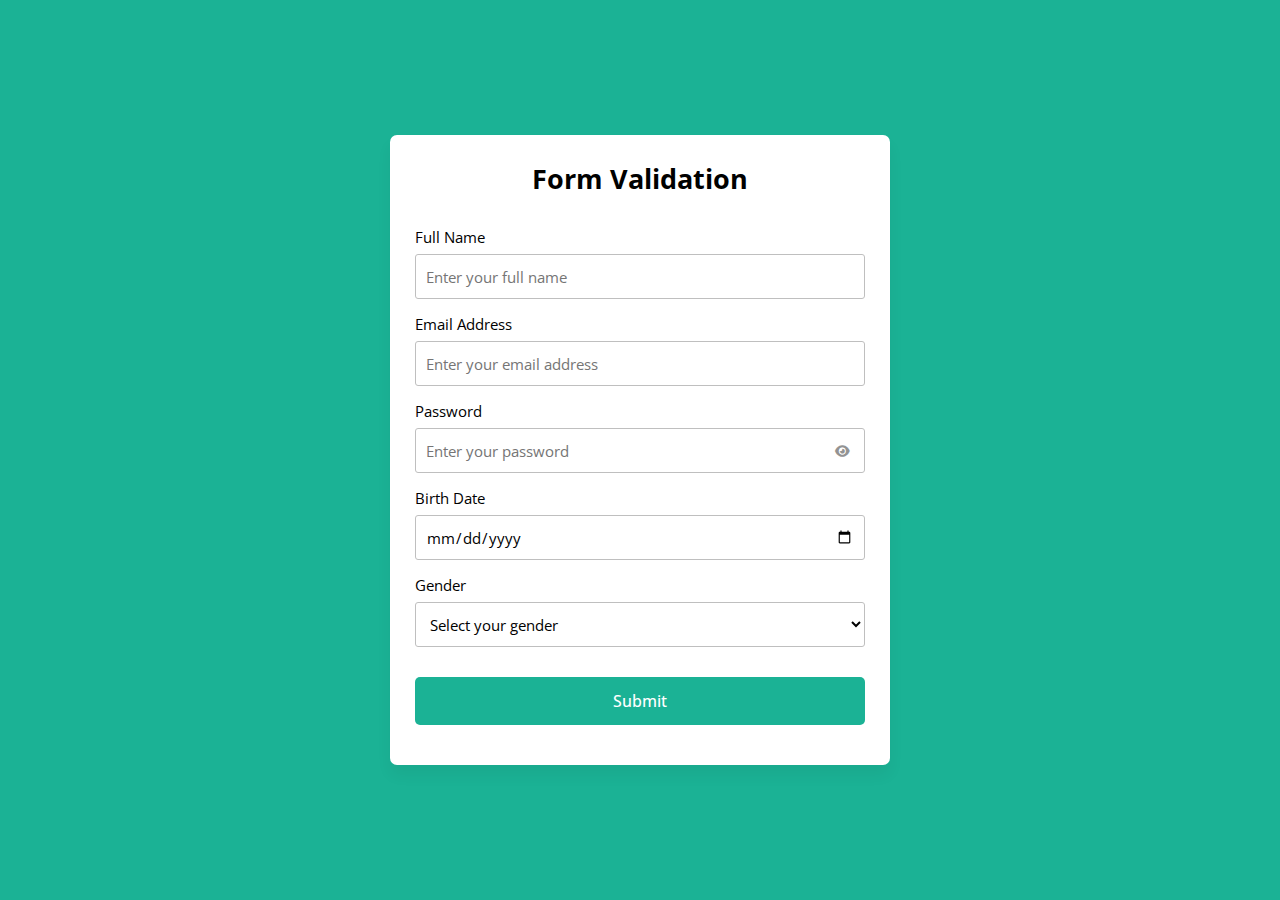
<file: index.html>
<!DOCTYPE html>
<!-- Website - www.codingnepalweb.com -->
<html lang="en">
  <head>
    <meta charset="UTF-8">
    <meta name="viewport" content="width=device-width, initial-scale=1.0">
    <title>Form Validation in HTML | CodingNepal</title>
    <link rel="stylesheet" href="form.css">
    <!-- Fontawesome CDN Link For Icons -->
    <link rel="stylesheet" href="https://cdnjs.cloudflare.com/ajax/libs/font-awesome/6.2.1/css/all.min.css" />
  </head>
  <body>
    <form action="thank-you.html">
      <h2>Form Validation</h2>
      <div class="form-group fullname">
        <label for="fullname">Full Name</label>
        <input type="text" id="fullname" placeholder="Enter your full name">
      </div>
      <div class="form-group email">
        <label for="email">Email Address</label>
        <input type="text" id="email" placeholder="Enter your email address">
      </div>
      <div class="form-group password">
        <label for="password">Password</label>
        <input type="password" id="password" placeholder="Enter your password">
        <i id="pass-toggle-btn" class="fa-solid fa-eye"></i>
      </div>
      <div class="form-group date">
        <label for="date">Birth Date</label>
        <input type="date" id="date" placeholder="Select your date">
      </div>
      <div class="form-group gender">
        <label for="gender">Gender</label>
        <select id="gender">
          <option value="" selected disabled>Select your gender</option>
          <option value="Male">Male</option>
          <option value="Female">Female</option>
          <option value="Other">Other</option>
        </select>
      </div>
      <div class="form-group submit-btn">
        <input type="submit" value="Submit">
      </div>
    </form>

    <script src="form.js"></script>
  </body>
</html>
</file>
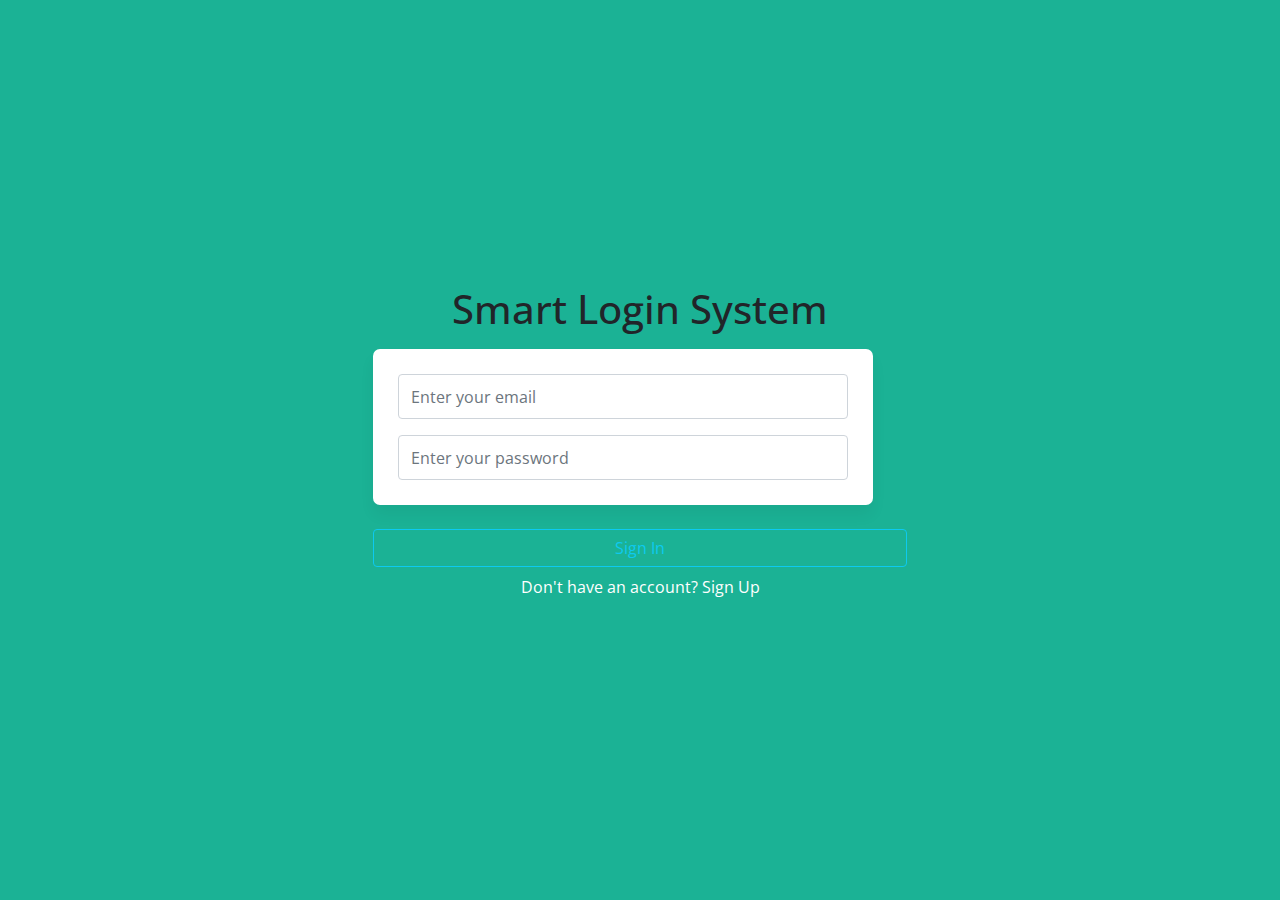
<file: signin.html>
<!DOCTYPE html>
<html lang="en">

    <head>
        <meta charset="UTF-8">
        <meta http-equiv="X-UA-Compatible" content="IE=edge">
        <meta name="viewport" content="width=device-width, initial-scale=1.0">
        <link rel="stylesheet" href="bootstrap.min.css">
        <link rel="stylesheet" href="form.css">
        <title>Sign IN form</title>
    </head>

    <body>

        <div class="mx-auto my-5 p-5 w-50 text-center">
            <h1>Smart Login System</h1>
            <span class="invalid-feedback">Please check your input data</span>
            <form class="text-center my-3 d-flex flex-column align-items-center justify-content-center" novalidate>
                <input type="email" name="email" id="email" placeholder="Enter your email"
                    class="form-control bg-transparent mb-3 text-white">
                <input type="password" name="password" id="password" placeholder="Enter your password"
                    class="form-control text-white bg-transparent">
            </form>
            <a class="btn btn-outline-info w-100 my-2" id="btn" href="https://google.com">Sign In</a>
            <p class="text-white">
                Don't have an account?
                <a href="signup.html" class="text-white text-decoration-none">
                    Sign Up
                </a>
            </p>
        </div>

        <script src="form.js"></script>
    </body>

</html>
</file>
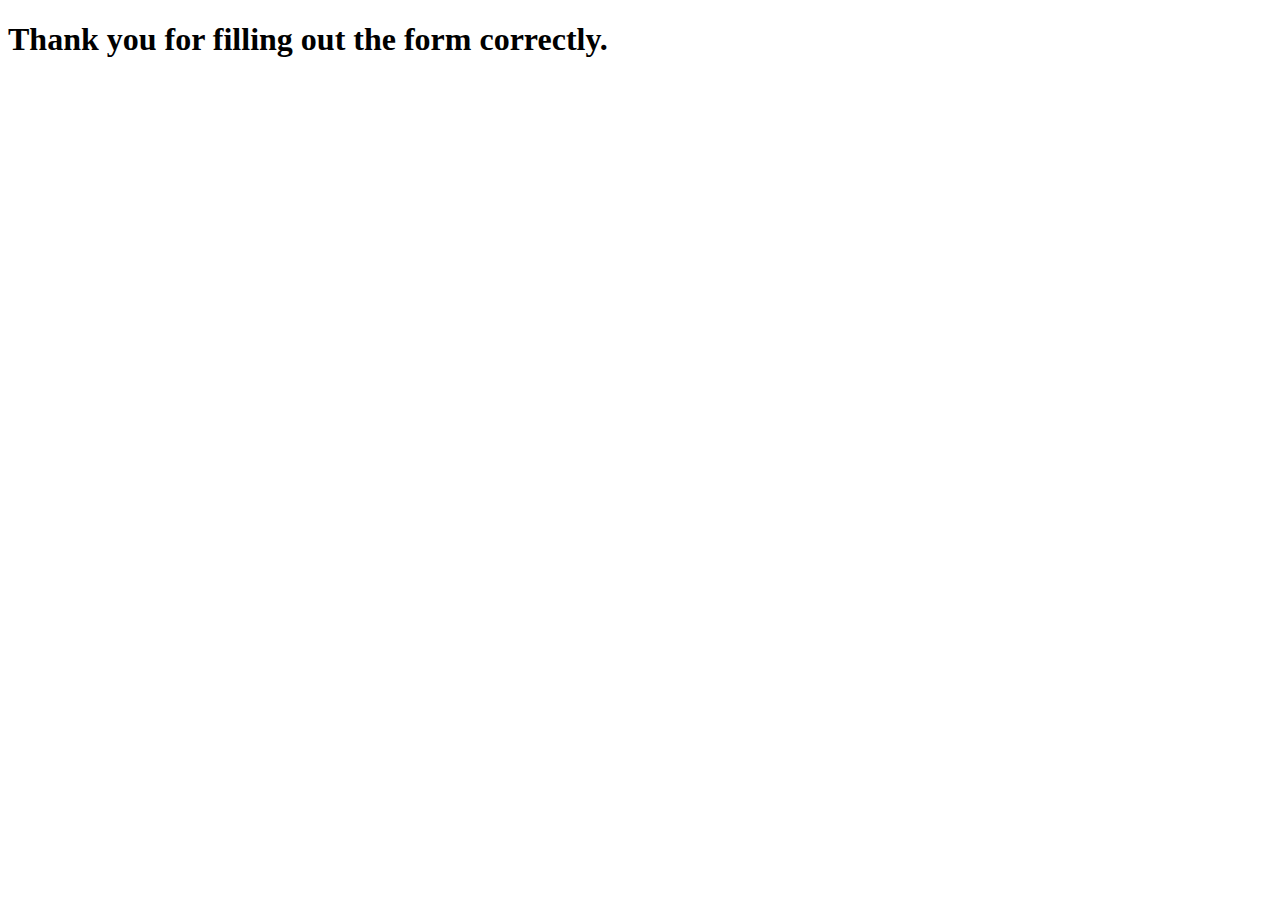
<file: signup.html>
<!DOCTYPE html>
<html lang="en">
<head>
    <meta charset="UTF-8">
    <meta name="viewport" content="width=device-width, initial-scale=1.0">
    <title>Thanks page</title>
</head>
<body>
    <h1>Thank you for filling out the form correctly.</h1>
</body>
</html>
</file>
<file: form.css>
@import url('https://fonts.googleapis.com/css2?family=Open+Sans:wght@400;500;600;700&display=swap');

* {
  margin: 0;
  padding: 0;
  box-sizing: border-box;
  font-family: 'Open Sans', sans-serif;
}

body {
  display: flex;
  align-items: center;
  justify-content: center;
  padding: 0 10px;
  min-height: 100vh;
  background: #1BB295;
}

form {
  padding: 25px;
  background: #fff;
  max-width: 500px;
  width: 100%;
  border-radius: 7px;
  box-shadow: 0 10px 15px rgba(0, 0, 0, 0.05);
}

form h2 {
  font-size: 27px;
  text-align: center;
  margin: 0px 0 30px;
}

form .form-group {
  margin-bottom: 15px;
  position: relative;
}

form label {
  display: block;
  font-size: 15px;
  margin-bottom: 7px;
}

form input,
form select {
  height: 45px;
  padding: 10px;
  width: 100%;
  font-size: 15px;
  outline: none;
  background: #fff;
  border-radius: 3px;
  border: 1px solid #bfbfbf;
}

form input:focus,
form select:focus {
  border-color: #9a9a9a;
}

form input.error,
form select.error {
  border-color: #f91919;
  background: #f9f0f1;
}

form small {
  font-size: 14px;
  margin-top: 5px;
  display: block;
  color: #f91919;
}

form .password i {
  position: absolute;
  right: 0px;
  height: 45px;
  top: 28px;
  font-size: 13px;
  line-height: 45px;
  width: 45px;
  cursor: pointer;
  color: #939393;
  text-align: center;
}

.submit-btn {
  margin-top: 30px;
}

.submit-btn input {
  color: white;
  border: none;
  height: auto;
  font-size: 16px;
  padding: 13px 0;
  border-radius: 5px;
  cursor: pointer;
  font-weight: 500;
  text-align: center;
  background: #1BB295;
  transition: 0.2s ease;
}

.submit-btn input:hover {
  background: #179b81;
}
</file>
